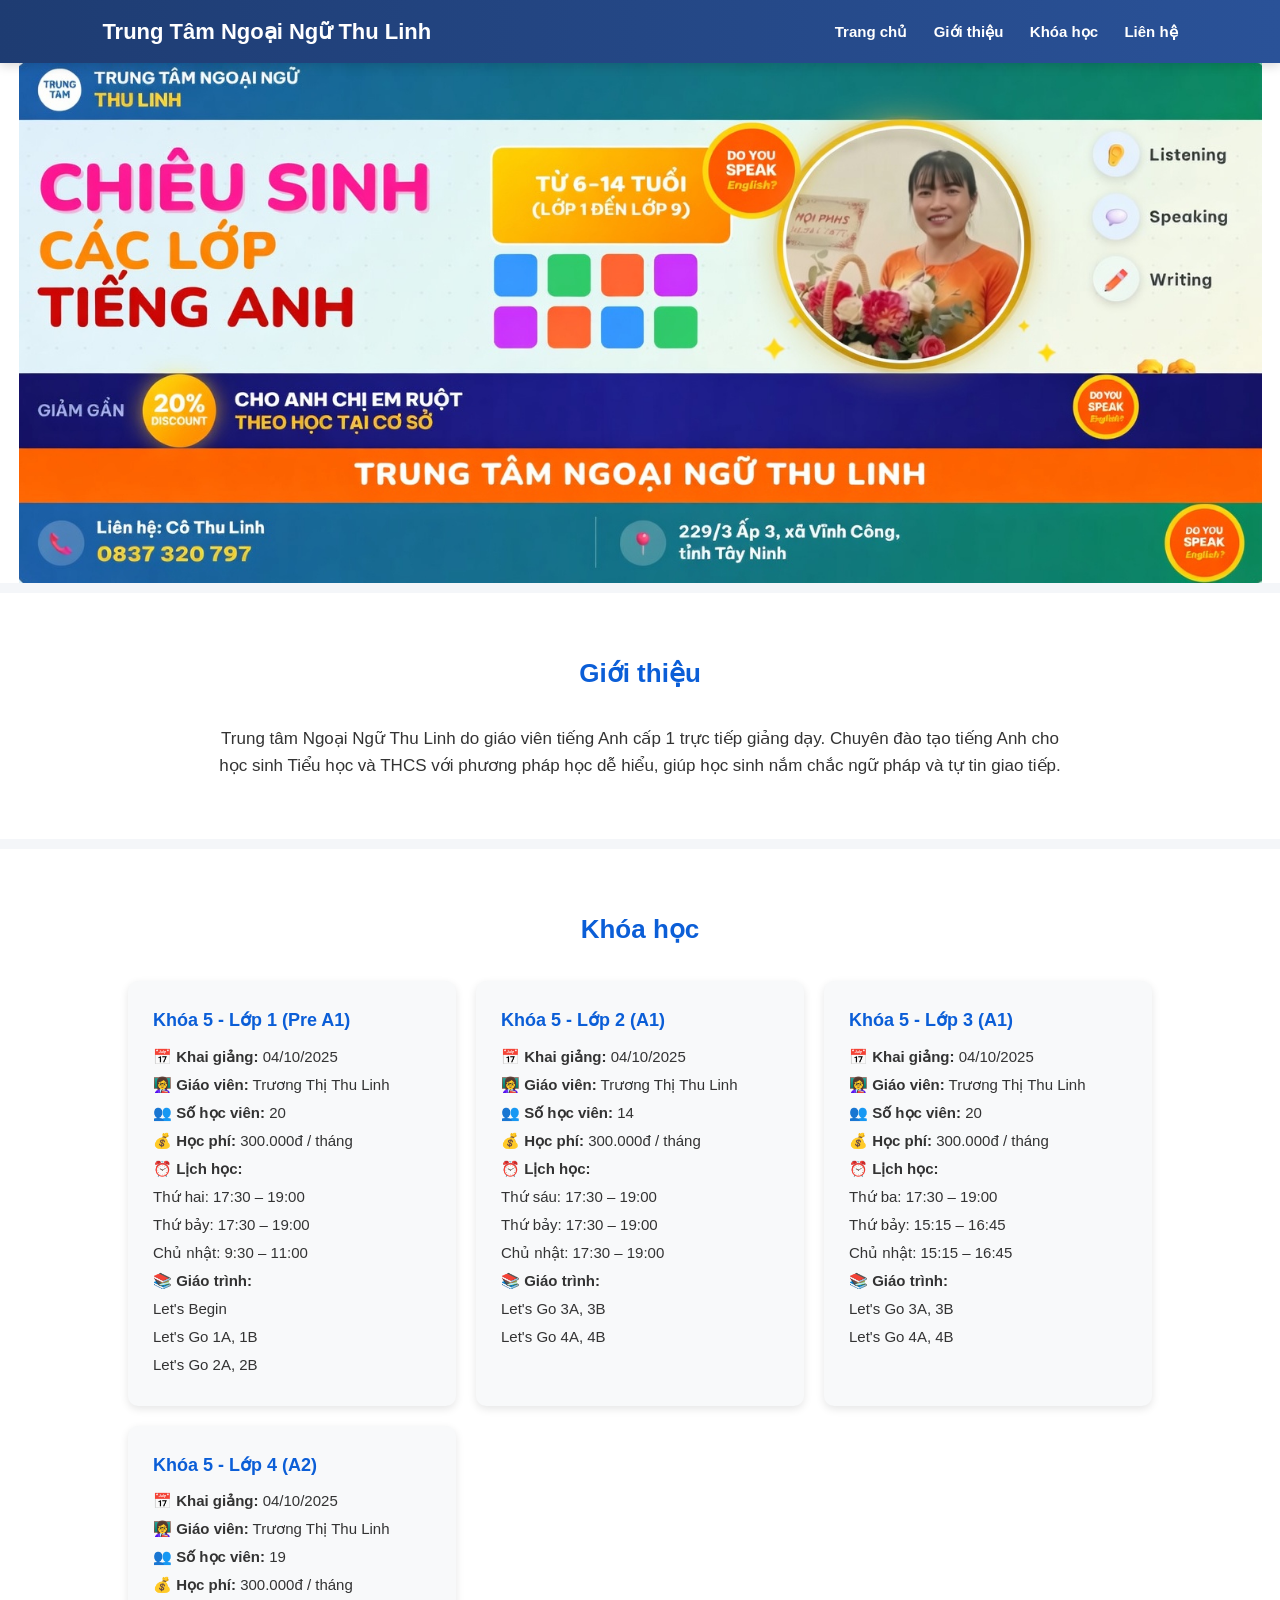
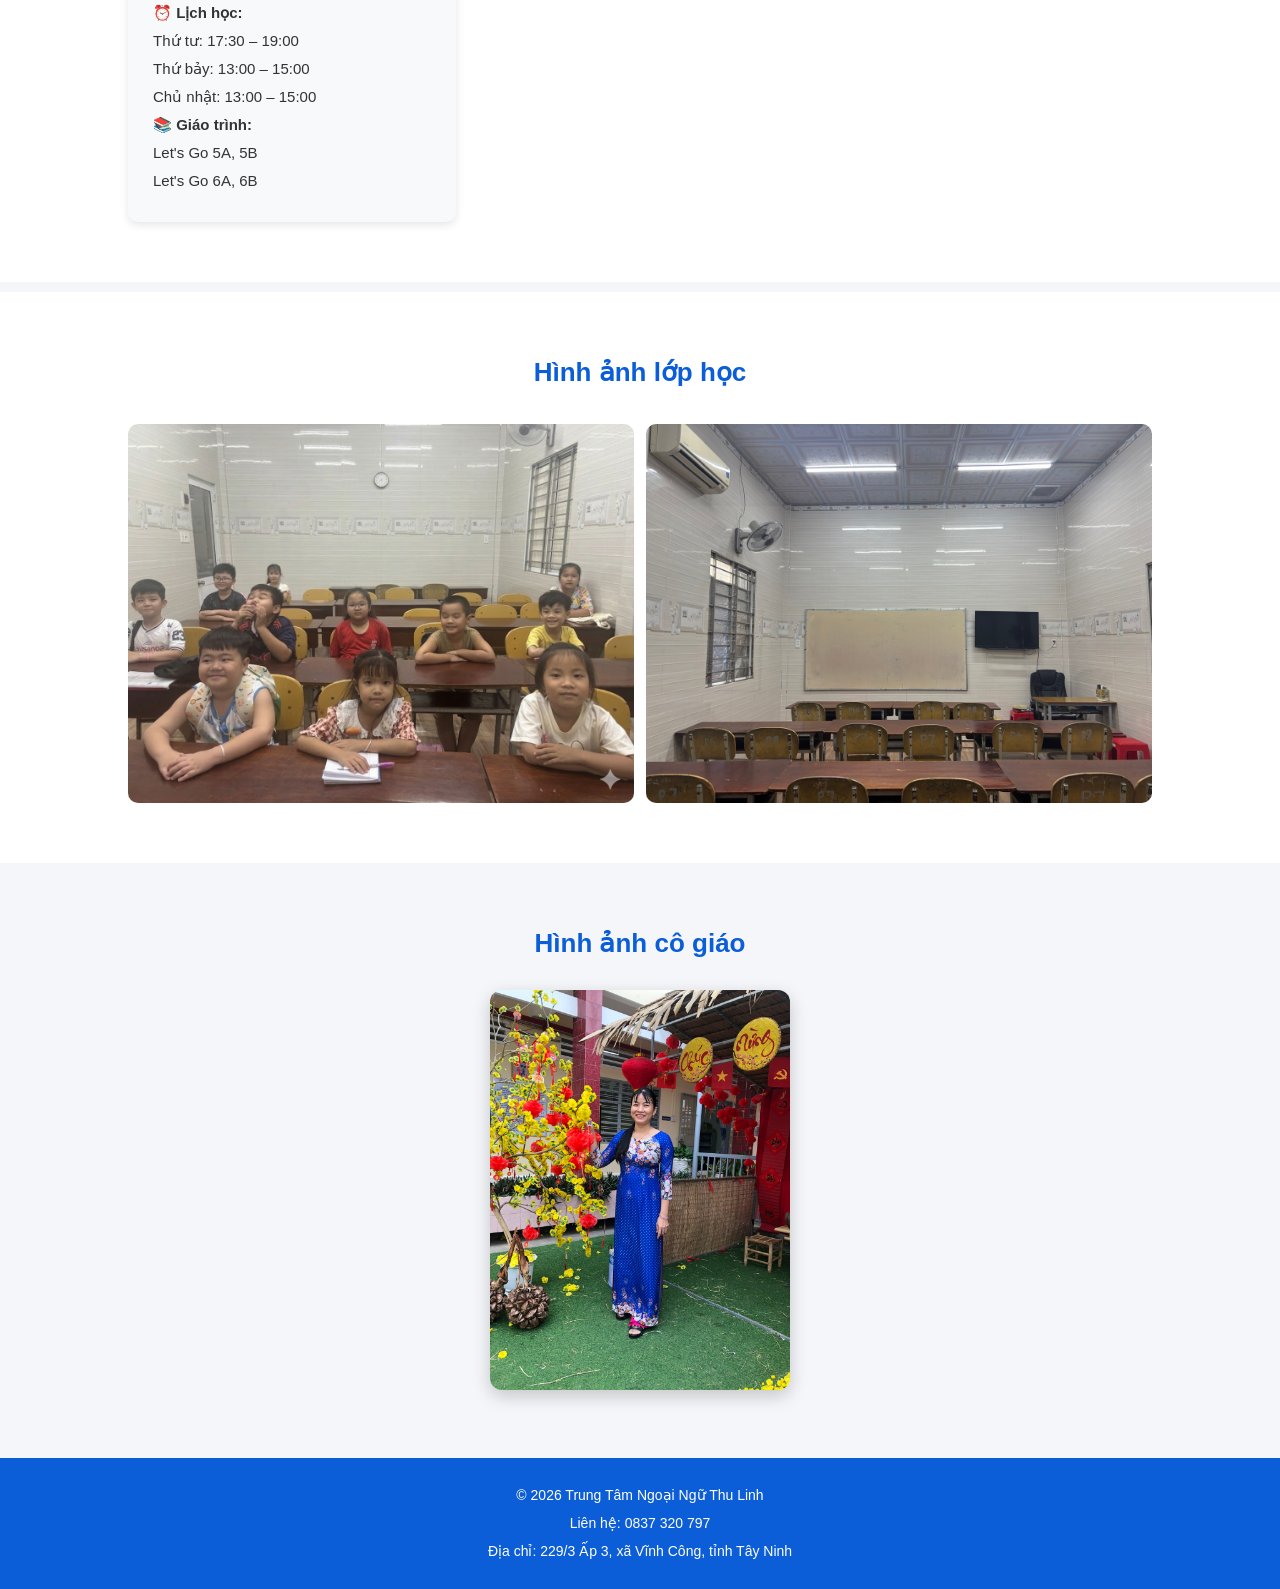
<file: index.html>
<!DOCTYPE html>
<html lang="vi">
<head>
<meta charset="UTF-8">
<meta name="viewport" content="width=device-width, initial-scale=1.0">

<title>Trung Tâm Ngoại Ngữ Thu Linh</title>

<link rel="stylesheet" href="styles.css">

</head>

<body>

<header>
<h2>Trung Tâm Ngoại Ngữ Thu Linh</h2>

<nav>
<a href="#home">Trang chủ</a>
<a href="#about">Giới thiệu</a>
<a href="#courses">Khóa học</a>
<a href="#contact">Liên hệ</a>
</nav>
</header>


<!-- HERO -->

<section class="hero" id="home">

<!-- <button class="button_register" onclick="scrollToContact()">Đăng ký học</button> -->
</section>


<!-- ABOUT -->

<section id="about">

<h2>Giới thiệu</h2>

<p class="about-text">

Trung tâm Ngoại Ngữ Thu Linh do giáo viên tiếng Anh cấp 1 trực tiếp giảng dạy.
Chuyên đào tạo tiếng Anh cho học sinh Tiểu học và THCS với phương pháp học dễ hiểu,
giúp học sinh nắm chắc ngữ pháp và tự tin giao tiếp.

</p>

</section>



<section id="courses">

    <h2>Khóa học</h2>
    
    <div class="courses">
    
        <div class="card">
        
            <h3>Khóa 5 - Lớp 1 (Pre A1)</h3>
            
            <p><b>📅 Khai giảng:</b> 04/10/2025</p>
            <p><b>👩‍🏫 Giáo viên:</b> Trương Thị Thu Linh</p>
            <p><b>👥 Số học viên:</b> 20</p>
            <p><b>💰 Học phí:</b> 300.000đ / tháng</p>
            
            <p><b>⏰ Lịch học:</b></p>
            <p>Thứ hai: 17:30 – 19:00</p>
            <p>Thứ bảy: 17:30 – 19:00</p>
            <p>Chủ nhật: 9:30 – 11:00</p>
            
            <p><b>📚 Giáo trình:</b></p>
            <p>Let's Begin</p>
            <p>Let's Go 1A, 1B</p>
            <p>Let's Go 2A, 2B</p>
        
        </div>
        
        
        
        <div class="card">
        
            <h3>Khóa 5 - Lớp 2 (A1)</h3>
            
            <p><b>📅 Khai giảng:</b> 04/10/2025</p>
            <p><b>👩‍🏫 Giáo viên:</b> Trương Thị Thu Linh</p>
            <p><b>👥 Số học viên:</b> 14</p>
            <p><b>💰 Học phí:</b> 300.000đ / tháng</p>
            
            <p><b>⏰ Lịch học:</b></p>
            <p>Thứ sáu: 17:30 – 19:00</p>
            <p>Thứ bảy: 17:30 – 19:00</p>
            <p>Chủ nhật: 17:30 – 19:00</p>
            
            <p><b>📚 Giáo trình:</b></p>
            <p>Let's Go 3A, 3B</p>
            <p>Let's Go 4A, 4B</p>
        
        </div>
        
        
        
        <div class="card">
        
            <h3>Khóa 5 - Lớp 3 (A1)</h3>
            
            <p><b>📅 Khai giảng:</b> 04/10/2025</p>
            <p><b>👩‍🏫 Giáo viên:</b> Trương Thị Thu Linh</p>
            <p><b>👥 Số học viên:</b> 20</p>
            <p><b>💰 Học phí:</b> 300.000đ / tháng</p>
            
            <p><b>⏰ Lịch học:</b></p>
            <p>Thứ ba: 17:30 – 19:00</p>
            <p>Thứ bảy: 15:15 – 16:45</p>
            <p>Chủ nhật: 15:15 – 16:45</p>
            
            <p><b>📚 Giáo trình:</b></p>
            <p>Let's Go 3A, 3B</p>
            <p>Let's Go 4A, 4B</p>
        
        </div>
        
        
        
        <div class="card">
        
            <h3>Khóa 5 - Lớp 4 (A2)</h3>
            
            <p><b>📅 Khai giảng:</b> 04/10/2025</p>
            <p><b>👩‍🏫 Giáo viên:</b> Trương Thị Thu Linh</p>
            <p><b>👥 Số học viên:</b> 19</p>
            <p><b>💰 Học phí:</b> 300.000đ / tháng</p>
            
            <p><b>⏰ Lịch học:</b></p>
            <p>Thứ tư: 17:30 – 19:00</p>
            <p>Thứ bảy: 13:00 – 15:00</p>
            <p>Chủ nhật: 13:00 – 15:00</p>
            
            <p><b>📚 Giáo trình:</b></p>
            <p>Let's Go 5A, 5B</p>
            <p>Let's Go 6A, 6B</p>
            
        </div>
    
    </div>
    
</section>



<!-- GALLERY -->

<section>

    <h2>Hình ảnh lớp học</h2>

    <div class="gallery">

        <img src="./image/image_class.png">
        <img src="./image/image_class_1.jpg">

    </div>

</section>

<section class="teacher">
    <h2>Hình ảnh cô giáo</h2>

    <div class="teacher-container">
        <img src="./image/co_giao.jpg" alt="Cô giáo trung tâm">
    </div>
</section>



<!-- CONTACT -->

<!-- <section id="contact">

<h2>Đăng ký học</h2>

<form onsubmit="sendForm(event)">

<input type="text" placeholder="Họ và tên" required>

<input type="tel" placeholder="Số điện thoại" required>

<textarea placeholder="Lớp / Khóa học muốn đăng ký"></textarea>

<button type="submit">Gửi đăng ký</button>

</form>

</section> -->



<footer>

<p>© 2026 Trung Tâm Ngoại Ngữ Thu Linh</p>
<p>Liên hệ: 0837 320 797</p>
<p>Địa chỉ: 229/3 Ấp 3, xã Vĩnh Công, tỉnh Tây Ninh</p>

</footer>


<script>

function scrollToContact(){
document.getElementById("contact").scrollIntoView({
behavior:"smooth"
});
}

function sendForm(e){
e.preventDefault();
alert("Đăng ký thành công! Trung tâm sẽ liên hệ sớm.");
}

</script>

</body>
</html>
</file>
<file: styles.css>
/* =========================
RESET
========================= */

* {
    margin: 0;
    padding: 0;
    box-sizing: border-box;
    font-family: Arial, Helvetica, sans-serif;
}

body {
    background: #f4f6f9;
    line-height: 1.6;
    color: #333;
}

/* =========================
    HEADER
    ========================= */
/* =========================
   HEADER
   ========================= */

   header {
    background: linear-gradient(90deg,#1e3c72,#2a5298);
    color: white;
    padding: 14px 8%;
    display: flex;
    justify-content: space-between;
    align-items: center;
    position: sticky;
    top: 0;
    z-index: 1000;
    box-shadow: 0 3px 10px rgba(0,0,0,0.15);
}

header h2 {
    font-size: 22px;
    font-weight: bold;
}

nav a {
    color: white;
    text-decoration: none;
    margin-left: 22px;
    font-weight: 600;
    font-size: 15px;
    transition: 0.3s;
}

nav a:hover {
    color: #ffd43b;
}

/* =========================
   HERO BANNER
   ========================= */

.hero {

    background-image: url('./image/image_website_5.png');

    background-size: contain;        /* ảnh full */
    background-position: center;   /* căn giữa */
    background-repeat: no-repeat;

    width: 100%;
    height: 520px;

    display: flex;
    flex-direction: column;
    justify-content: flex-end;
    align-items: center;

    padding-bottom: 40px;
}

/* nút đăng ký */

.hero button {
    padding: 14px 30px;
    border: none;
    background: #ffc107;
    font-size: 17px;
    cursor: pointer;
    border-radius: 8px;
    font-weight: bold;
    transition: 0.3s;
}

.hero button:hover {
    background: #ffca2c;
    transform: scale(1.05);
}

.button_register {
    margin-top: 0;
}

/* =========================
    SECTION
    ========================= */

section {
    padding: 60px 10%;
    background: white;
    margin-bottom: 10px;
}

section h2 {
    text-align: center;
    color: #0b5ed7;
    margin-bottom: 30px;
    font-size: 26px;
}

.about-text {
    text-align: center;
    max-width: 850px;
    margin: auto;
    font-size: 17px;
}

/* =========================
    COURSES
    ========================= */

.courses {
    display: grid;
    grid-template-columns: repeat(auto-fit, minmax(260px, 1fr));
    gap: 20px;
}

.card {
    background: #f8f9fa;
    padding: 25px;
    border-radius: 10px;
    box-shadow: 0 3px 8px rgba(0, 0, 0, 0.1);
    transition: 0.3s;
}

.card:hover {
    transform: translateY(-6px);
    box-shadow: 0 8px 20px rgba(0, 0, 0, 0.15);
}

.card h3 {
    color: #0b5ed7;
    margin-bottom: 10px;
    font-size: 18px;
}

.card p {
    margin: 4px 0;
    font-size: 15px;
}

/* =========================
    GALLERY
    ========================= */

.gallery {
    display: grid;
    grid-template-columns: repeat(auto-fit, minmax(200px, 1fr));
    gap: 12px;
}

.gallery img {
    width: 100%;
    border-radius: 10px;
    transition: 0.3s;
}

.gallery img:hover {
    transform: scale(1.05);
}

/* =========================
    TEACHER
    ========================= */

.teacher {
    text-align: center;
    padding: 50px 10%;
    background: #f4f6f9;
}

.teacher h2 {
    color: #0b5ed7;
    margin-bottom: 25px;
}

.teacher-container img {
    width: 300px;
    border-radius: 12px;
    box-shadow: 0 6px 18px rgba(0, 0, 0, 0.2);
}

/* =========================
    FORM
    ========================= */

form {
    max-width: 500px;
    margin: auto;
    display: flex;
    flex-direction: column;
}

form input,
form textarea {
    margin: 10px 0;
    padding: 10px;
    font-size: 16px;
    border: 1px solid #ddd;
    border-radius: 5px;
}

form button {
    padding: 12px;
    background: #0b5ed7;
    color: white;
    border: none;
    font-size: 16px;
    cursor: pointer;
    border-radius: 5px;
}

/* =========================
    FOOTER
    ========================= */

footer{
    background:#0b5ed7;
    color:white;
    text-align:center;
    padding:20px;
}
footer p {
    margin: 6px 0;
    font-size: 14px;
}

/* =========================
    RESPONSIVE TABLET
    ========================= */

@media (max-width:768px) {

    header {
        flex-direction: column;
        text-align: center;
    }

    nav {
        margin-top: 10px;
    }

    nav a {
        margin: 0 10px;
    }

    .hero {
        height: 300px;
        background-size: contain;
    }

    .hero h1 {
        font-size: 28px;
    }

    section {
        padding: 50px 6%;
    }

    .teacher-container img {
        width: 220px;
    }

}

/* =========================
    RESPONSIVE MOBILE
    ========================= */

@media (max-width:480px) {

    nav a {
        display: block;
        margin: 6px 0;
    }

    .hero {
        height: 220px;
    }

    .hero h1 {
        font-size: 22px;
    }

    .hero p {
        font-size: 15px;
    }

    section {
        padding: 40px 5%;
    }

    .card {
        padding: 20px;
    }

    .teacher-container img {
        width: 180px;
    }

}
</file>
